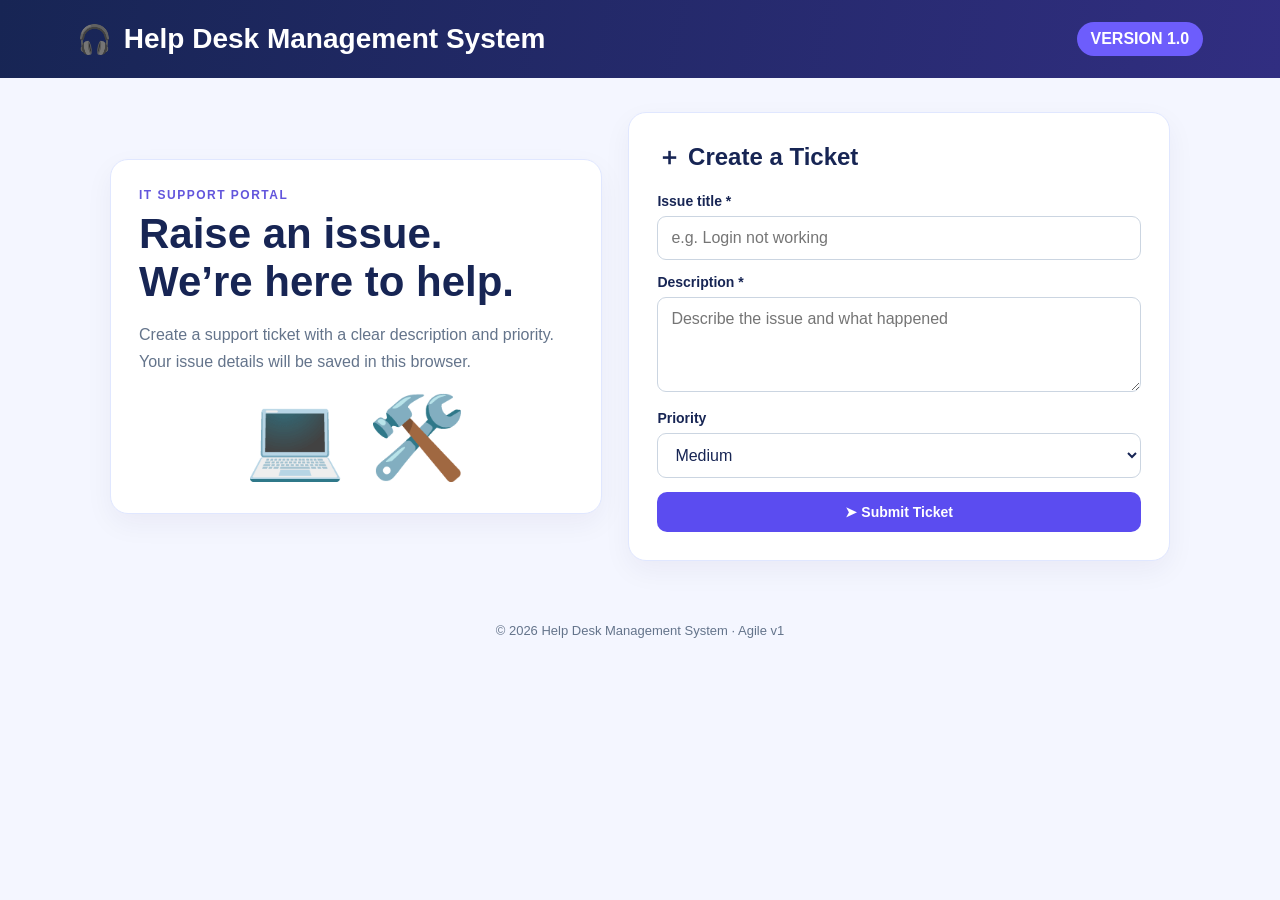
<file: v1/index.html>
<!doctype html>
<html lang="en"><head><meta charset="utf-8"><meta name="viewport" content="width=device-width,initial-scale=1"><title>Help Desk v1 — Create Ticket</title><link rel="stylesheet" href="style.css"></head>
<body><header><div class="brand"><span class="logo">🎧</span> Help Desk Management System</div><span class="version">VERSION 1.0</span></header>
<main><div class="hero"><section class="intro"><div class="eyebrow">IT Support Portal</div><h1>Raise an issue.<br>We’re here to help.</h1><p>Create a support ticket with a clear description and priority. Your issue details will be saved in this browser.</p><div style="font-size:80px;text-align:center">💻 🛠️</div></section>
<section class="panel"><h2>＋ Create a Ticket</h2><div id="message" aria-live="polite"></div><form id="ticketForm"><div class="field"><label for="title">Issue title *</label><input id="title" required maxlength="100" placeholder="e.g. Login not working"></div><div class="field"><label for="description">Description *</label><textarea id="description" required maxlength="1000" placeholder="Describe the issue and what happened"></textarea></div><div class="field"><label for="priority">Priority</label><select id="priority"><option>Low</option><option selected>Medium</option><option>High</option></select></div><button class="full" type="submit">➤ Submit Ticket</button></form></section></div></main>
<footer>© 2026 Help Desk Management System · Agile v1</footer><script src="app.js"></script></body></html>
</file>
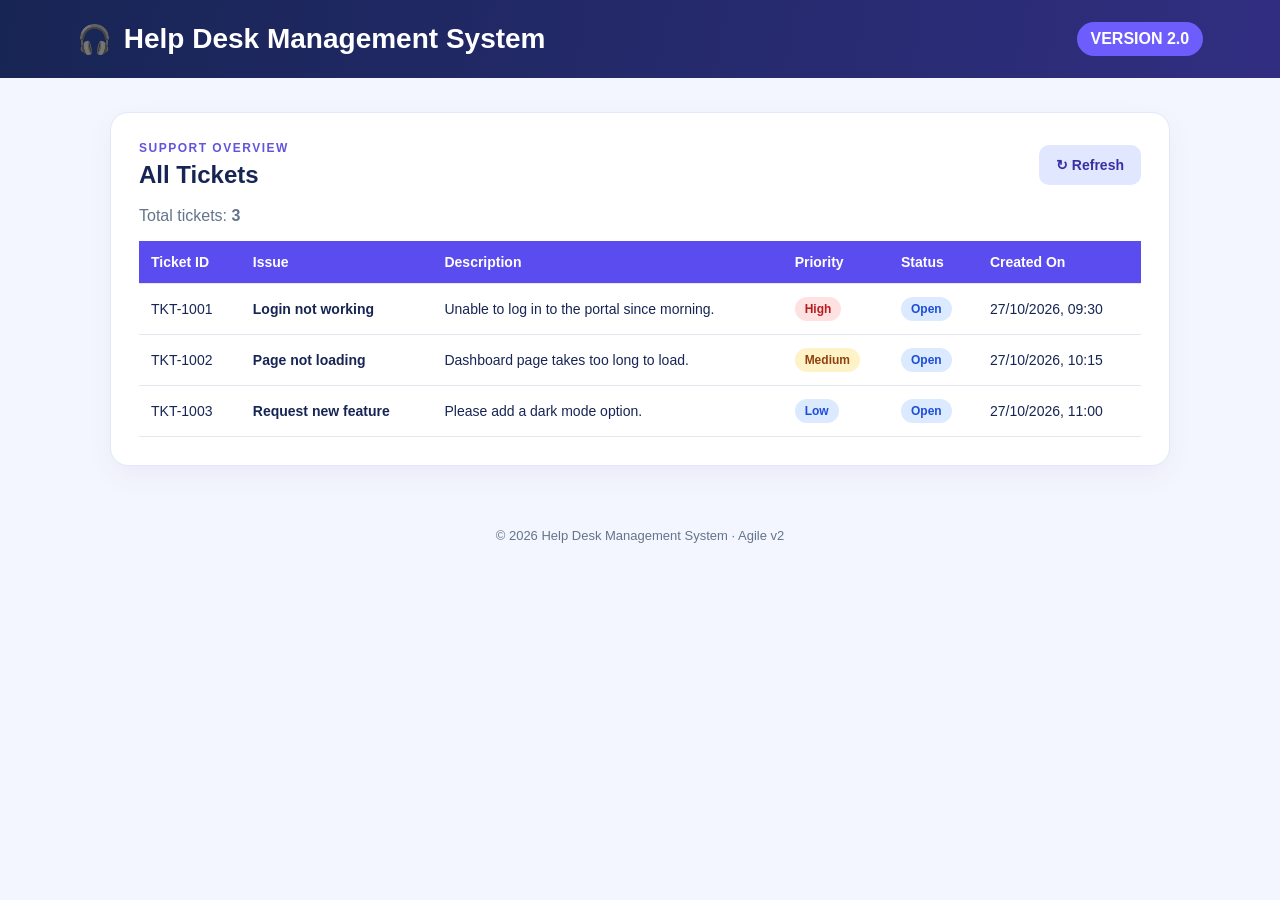
<file: v2/index.html>
<!doctype html>
<html lang="en"><head><meta charset="utf-8"><meta name="viewport" content="width=device-width,initial-scale=1"><title>Help Desk v2 — View Tickets</title><link rel="stylesheet" href="style.css"></head>
<body><header><div class="brand"><span class="logo">🎧</span> Help Desk Management System</div><span class="version">VERSION 2.0</span></header>
<main><section class="panel"><div class="toolbar"><div><div class="eyebrow">Support Overview</div><h2 style="margin:6px 0 0">All Tickets</h2></div><button class="secondary" onclick="location.reload()">↻ Refresh</button></div><div id="summary"></div><div class="table-wrap" id="ticketTable"></div></section></main>
<footer>© 2026 Help Desk Management System · Agile v2</footer><script src="app.js"></script></body></html>
</file>
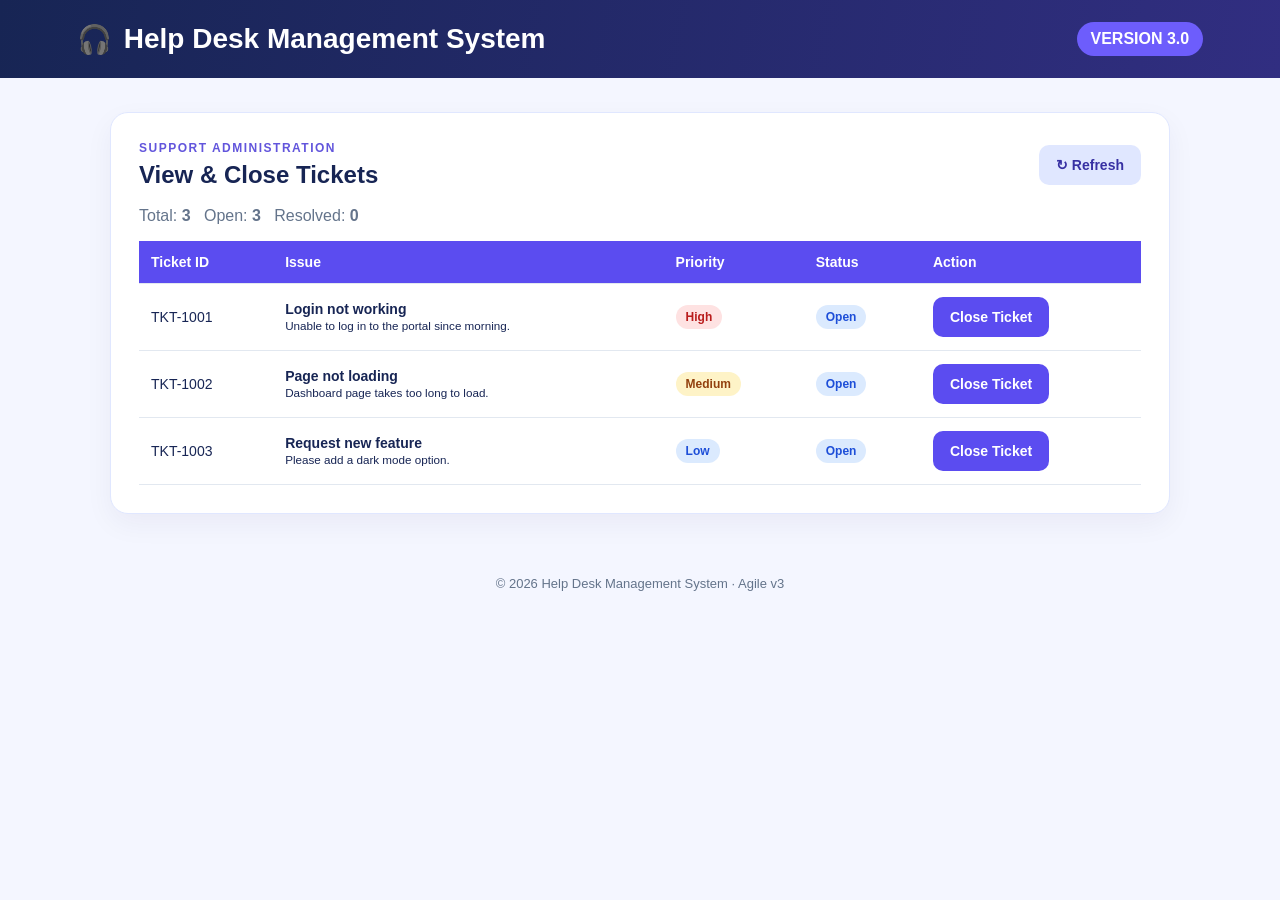
<file: v3/index.html>
<!doctype html>
<html lang="en"><head><meta charset="utf-8"><meta name="viewport" content="width=device-width,initial-scale=1"><title>Help Desk v3 — Resolve Tickets</title><link rel="stylesheet" href="style.css"></head>
<body><header><div class="brand"><span class="logo">🎧</span> Help Desk Management System</div><span class="version">VERSION 3.0</span></header>
<main><section class="panel"><div class="toolbar"><div><div class="eyebrow">Support Administration</div><h2 style="margin:6px 0 0">View & Close Tickets</h2></div><button class="secondary" onclick="location.reload()">↻ Refresh</button></div><div id="message" aria-live="polite"></div><div id="summary"></div><div class="table-wrap" id="ticketTable"></div></section></main>
<footer>© 2026 Help Desk Management System · Agile v3</footer><script src="app.js"></script></body></html>
</file>
<file: v1/style.css>
*{box-sizing:border-box}body{margin:0;font-family:Inter,Segoe UI,Arial,sans-serif;background:#f4f6ff;color:#172554}
header{background:linear-gradient(100deg,#172554,#312e81);color:#fff;padding:22px 6%;display:flex;align-items:center;justify-content:space-between;gap:16px;flex-wrap:wrap}
.brand{font-size:clamp(20px,3vw,28px);font-weight:800;display:flex;align-items:center;gap:12px}.logo{font-size:28px}
.version{background:#6d5dfc;color:#fff;padding:8px 14px;border-radius:999px;font-weight:700}
main{max-width:1100px;margin:34px auto;padding:0 20px}.hero{display:grid;grid-template-columns:1fr 1.1fr;gap:26px;align-items:center}
.intro,.panel{background:#fff;border:1px solid #e0e7ff;border-radius:18px;padding:28px;box-shadow:0 10px 28px #1e1b4b0d}
.intro h1{font-size:clamp(28px,4vw,42px);margin:8px 0 12px}.intro p{color:#64748b;line-height:1.65}
.eyebrow{font-weight:800;text-transform:uppercase;letter-spacing:1.5px;color:#6255dc;font-size:12px}
h2{margin:0 0 20px;font-size:24px}.field{margin:14px 0}.field label{display:block;font-weight:700;font-size:14px;margin-bottom:7px}
input,textarea,select{width:100%;padding:12px 13px;border:1px solid #cbd5e1;border-radius:9px;font:inherit;background:#fff;color:#172554}
textarea{min-height:95px;resize:vertical}button{border:0;border-radius:10px;padding:12px 17px;background:#5b4cf0;color:white;font-weight:800;font-size:14px;cursor:pointer}
button:hover{filter:brightness(.95)}button.secondary{background:#e0e7ff;color:#3730a3}button.danger{background:#dc2626}
button:disabled{background:#94a3b8;cursor:not-allowed}.full{width:100%}.notice{padding:12px 14px;border-radius:10px;background:#dcfce7;color:#166534;font-weight:700;margin:16px 0}
.error{background:#fee2e2;color:#991b1b}.table-wrap{overflow:auto}table{border-collapse:collapse;width:100%;min-width:600px}th{background:#5b4cf0;color:white;text-align:left}th,td{padding:13px 12px;border-bottom:1px solid #e2e8f0;font-size:14px}
.pill{display:inline-block;border-radius:999px;padding:5px 10px;font-size:12px;font-weight:800}.open{background:#dbeafe;color:#1d4ed8}.resolved{background:#dcfce7;color:#166534}
.high{background:#fee2e2;color:#b91c1c}.medium{background:#fef3c7;color:#92400e}.low{background:#dbeafe;color:#1d4ed8}
.toolbar{display:flex;align-items:center;justify-content:space-between;gap:12px;flex-wrap:wrap;margin-bottom:18px}.empty{padding:30px;text-align:center;color:#64748b}
footer{text-align:center;padding:28px;color:#64748b;font-size:13px}
@media(max-width:760px){.hero{grid-template-columns:1fr}header{padding:18px 20px}main{margin:20px auto}.intro,.panel{padding:20px}}
</file>
<file: v2/style.css>
*{box-sizing:border-box}body{margin:0;font-family:Inter,Segoe UI,Arial,sans-serif;background:#f4f6ff;color:#172554}
header{background:linear-gradient(100deg,#172554,#312e81);color:#fff;padding:22px 6%;display:flex;align-items:center;justify-content:space-between;gap:16px;flex-wrap:wrap}
.brand{font-size:clamp(20px,3vw,28px);font-weight:800;display:flex;align-items:center;gap:12px}.logo{font-size:28px}
.version{background:#6d5dfc;color:#fff;padding:8px 14px;border-radius:999px;font-weight:700}
main{max-width:1100px;margin:34px auto;padding:0 20px}.hero{display:grid;grid-template-columns:1fr 1.1fr;gap:26px;align-items:center}
.intro,.panel{background:#fff;border:1px solid #e0e7ff;border-radius:18px;padding:28px;box-shadow:0 10px 28px #1e1b4b0d}
.intro h1{font-size:clamp(28px,4vw,42px);margin:8px 0 12px}.intro p{color:#64748b;line-height:1.65}
.eyebrow{font-weight:800;text-transform:uppercase;letter-spacing:1.5px;color:#6255dc;font-size:12px}
h2{margin:0 0 20px;font-size:24px}.field{margin:14px 0}.field label{display:block;font-weight:700;font-size:14px;margin-bottom:7px}
input,textarea,select{width:100%;padding:12px 13px;border:1px solid #cbd5e1;border-radius:9px;font:inherit;background:#fff;color:#172554}
textarea{min-height:95px;resize:vertical}button{border:0;border-radius:10px;padding:12px 17px;background:#5b4cf0;color:white;font-weight:800;font-size:14px;cursor:pointer}
button:hover{filter:brightness(.95)}button.secondary{background:#e0e7ff;color:#3730a3}button.danger{background:#dc2626}
button:disabled{background:#94a3b8;cursor:not-allowed}.full{width:100%}.notice{padding:12px 14px;border-radius:10px;background:#dcfce7;color:#166534;font-weight:700;margin:16px 0}
.error{background:#fee2e2;color:#991b1b}.table-wrap{overflow:auto}table{border-collapse:collapse;width:100%;min-width:600px}th{background:#5b4cf0;color:white;text-align:left}th,td{padding:13px 12px;border-bottom:1px solid #e2e8f0;font-size:14px}
.pill{display:inline-block;border-radius:999px;padding:5px 10px;font-size:12px;font-weight:800}.open{background:#dbeafe;color:#1d4ed8}.resolved{background:#dcfce7;color:#166534}
.high{background:#fee2e2;color:#b91c1c}.medium{background:#fef3c7;color:#92400e}.low{background:#dbeafe;color:#1d4ed8}
.toolbar{display:flex;align-items:center;justify-content:space-between;gap:12px;flex-wrap:wrap;margin-bottom:18px}.empty{padding:30px;text-align:center;color:#64748b}
footer{text-align:center;padding:28px;color:#64748b;font-size:13px}
@media(max-width:760px){.hero{grid-template-columns:1fr}header{padding:18px 20px}main{margin:20px auto}.intro,.panel{padding:20px}}
</file>
<file: v3/style.css>
*{box-sizing:border-box}body{margin:0;font-family:Inter,Segoe UI,Arial,sans-serif;background:#f4f6ff;color:#172554}
header{background:linear-gradient(100deg,#172554,#312e81);color:#fff;padding:22px 6%;display:flex;align-items:center;justify-content:space-between;gap:16px;flex-wrap:wrap}
.brand{font-size:clamp(20px,3vw,28px);font-weight:800;display:flex;align-items:center;gap:12px}.logo{font-size:28px}
.version{background:#6d5dfc;color:#fff;padding:8px 14px;border-radius:999px;font-weight:700}
main{max-width:1100px;margin:34px auto;padding:0 20px}.hero{display:grid;grid-template-columns:1fr 1.1fr;gap:26px;align-items:center}
.intro,.panel{background:#fff;border:1px solid #e0e7ff;border-radius:18px;padding:28px;box-shadow:0 10px 28px #1e1b4b0d}
.intro h1{font-size:clamp(28px,4vw,42px);margin:8px 0 12px}.intro p{color:#64748b;line-height:1.65}
.eyebrow{font-weight:800;text-transform:uppercase;letter-spacing:1.5px;color:#6255dc;font-size:12px}
h2{margin:0 0 20px;font-size:24px}.field{margin:14px 0}.field label{display:block;font-weight:700;font-size:14px;margin-bottom:7px}
input,textarea,select{width:100%;padding:12px 13px;border:1px solid #cbd5e1;border-radius:9px;font:inherit;background:#fff;color:#172554}
textarea{min-height:95px;resize:vertical}button{border:0;border-radius:10px;padding:12px 17px;background:#5b4cf0;color:white;font-weight:800;font-size:14px;cursor:pointer}
button:hover{filter:brightness(.95)}button.secondary{background:#e0e7ff;color:#3730a3}button.danger{background:#dc2626}
button:disabled{background:#94a3b8;cursor:not-allowed}.full{width:100%}.notice{padding:12px 14px;border-radius:10px;background:#dcfce7;color:#166534;font-weight:700;margin:16px 0}
.error{background:#fee2e2;color:#991b1b}.table-wrap{overflow:auto}table{border-collapse:collapse;width:100%;min-width:600px}th{background:#5b4cf0;color:white;text-align:left}th,td{padding:13px 12px;border-bottom:1px solid #e2e8f0;font-size:14px}
.pill{display:inline-block;border-radius:999px;padding:5px 10px;font-size:12px;font-weight:800}.open{background:#dbeafe;color:#1d4ed8}.resolved{background:#dcfce7;color:#166534}
.high{background:#fee2e2;color:#b91c1c}.medium{background:#fef3c7;color:#92400e}.low{background:#dbeafe;color:#1d4ed8}
.toolbar{display:flex;align-items:center;justify-content:space-between;gap:12px;flex-wrap:wrap;margin-bottom:18px}.empty{padding:30px;text-align:center;color:#64748b}
footer{text-align:center;padding:28px;color:#64748b;font-size:13px}
@media(max-width:760px){.hero{grid-template-columns:1fr}header{padding:18px 20px}main{margin:20px auto}.intro,.panel{padding:20px}}
</file>
